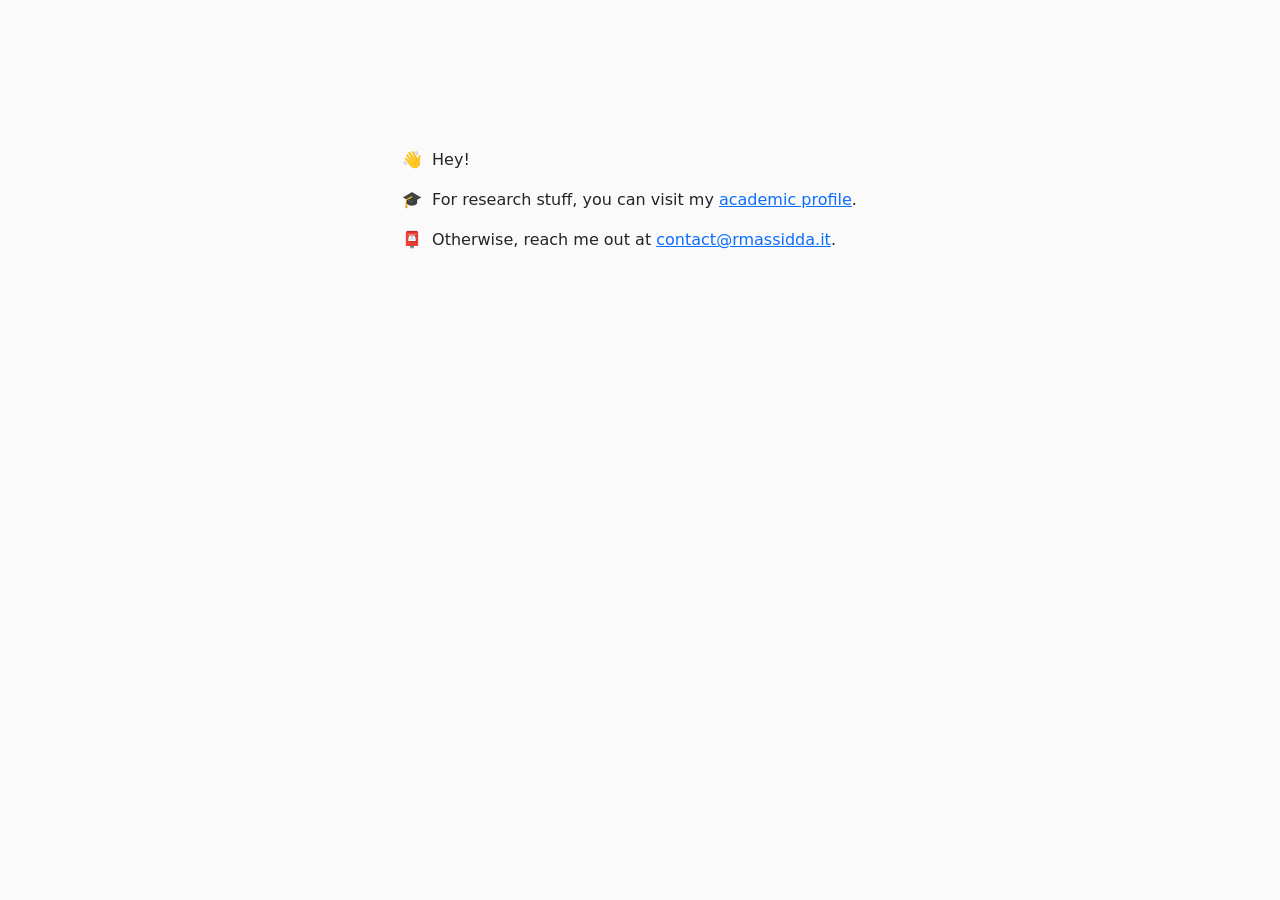
<file: index.html>
<!DOCTYPE html>
<html lang="en">
  <head>
    <title>Riccardo Massidda</title>
    <meta charset="utf-8">
    <meta name="viewport" content="width=device-width,initial-scale=1">
    <link href="https://cdn.jsdelivr.net/npm/bootstrap@5.1.3/dist/css/bootstrap.min.css" rel="stylesheet" integrity="sha384-1BmE4kWBq78iYhFldvKuhfTAU6auU8tT94WrHftjDbrCEXSU1oBoqyl2QvZ6jIW3" crossorigin="anonymous">
    <link href="css/style.css" rel="stylesheet">
    <script src="js/obfuscation.js" defer></script>
    <script>
      document.addEventListener("DOMContentLoaded", function(){
        replace_address(document.getElementById('hidden_a'));
      })
    </script>
  </head>
  <body>
    <div class="container">
      <div class="row gx-5">
        <div class="col-12">
          <p class="mt-5"><span class="emoji">👋</span> Hey!</p>
          <p class="mt-3"><span class="emoji">🎓</span> For research stuff,
            you can visit my
            <a href="https://pages.di.unipi.it/massidda">academic profile</a>.
          </p>
          <p class="mt-3"><span class="emoji">📮</span> Otherwise, reach me out at <a href="mailto:contact (at) thisdomain.it" id="hidden_a">contact (at) thisdomain.it</a>.</p>
        </div>
      </div>
    </div>
  </body>
</html>
</file>
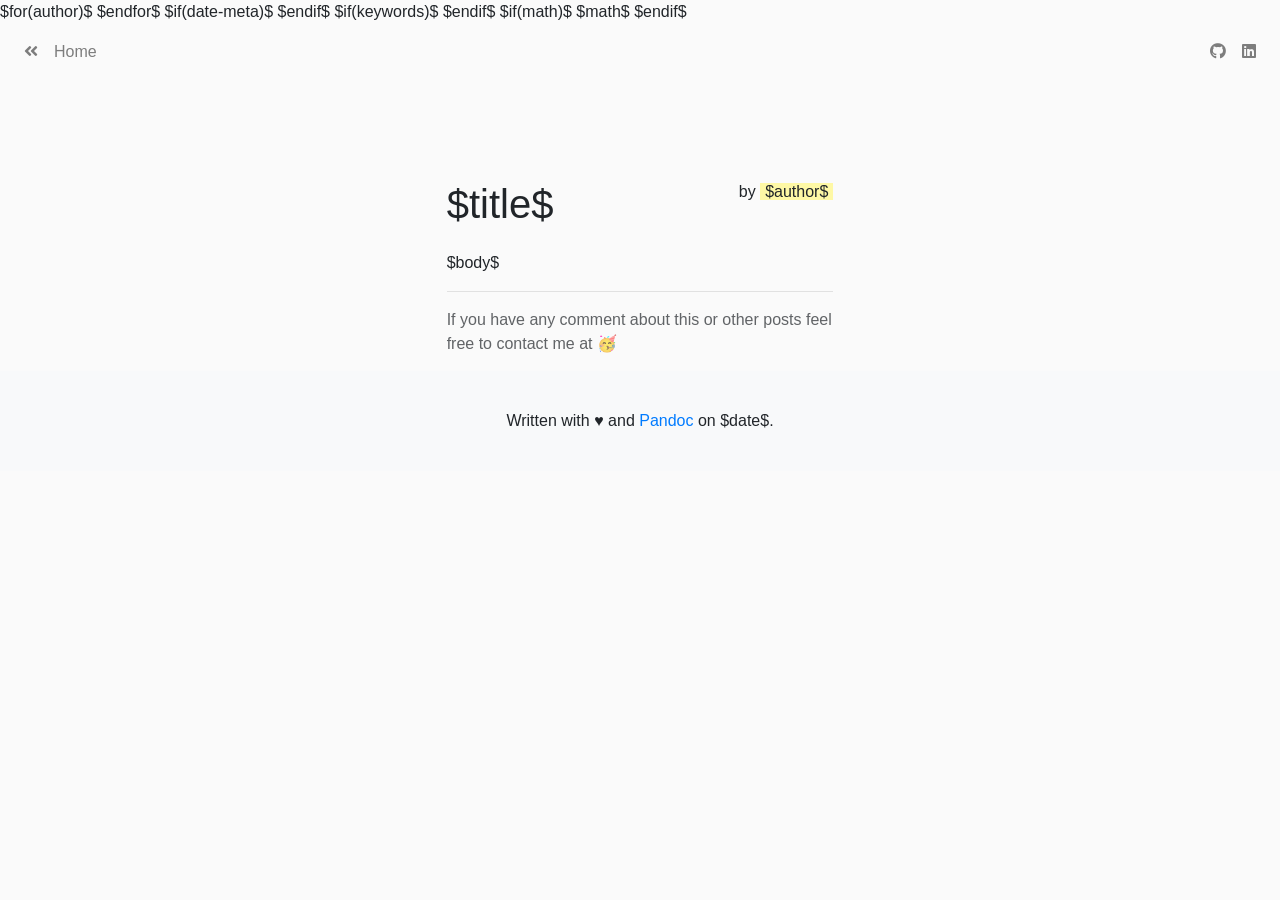
<file: template.html>
<!DOCTYPE html>
<html xmlns="http://www.w3.org/1999/xhtml" lang="$lang$" xml:lang="$lang$"$if(dir)$ dir="$dir$"$endif$>
  <head>
    <meta charset="utf-8" />
    <meta name="generator" content="pandoc" />
    <meta name="viewport" content="width=device-width, initial-scale=1.0, user-scalable=yes" />
    $for(author)$
    <meta name="author" content="$author$" />
    $endfor$
    $if(date-meta)$
    <meta name="dcterms.date" content="$date-meta$" />
    $endif$
    $if(keywords)$
    <meta name="keywords" content="$for(keywords)$$keywords$$sep$, $endfor$" />
    $endif$
    <title>$pagetitle$</title>
    <link href="https://stackpath.bootstrapcdn.com/bootstrap/4.1.3/css/bootstrap.min.css" rel="stylesheet">
    <link rel="stylesheet" href="../css/code.css">
    <link rel="stylesheet" href="../css/style.css">
    <link rel="stylesheet" href="../css/post.css">
    <link rel="stylesheet" href="https://use.fontawesome.com/releases/v5.5.0/css/all.css" integrity="sha384-B4dIYHKNBt8Bc12p+WXckhzcICo0wtJAoU8YZTY5qE0Id1GSseTk6S+L3BlXeVIU" crossorigin="anonymous">
    <script src="../js/obfuscation.js" defer></script>
    <script src="../js/jupyter.js" defer></script>
    $if(math)$
    $math$
    $endif$
    <!--[if lt IE 9]>
      <script src="//cdnjs.cloudflare.com/ajax/libs/html5shiv/3.7.3/html5shiv-printshiv.min.js"></script>
    <![endif]-->
  </head>
  <body>
    <nav class="navbar navbar-expand navbar-light">
      <ul class="navbar-nav mr-auto">
        <li class="nav-item">
          <a class="nav-link" href="/"><span class="fas fa-angle-double-left"></span>&emsp;<span class="back">Home</span></a>
        </li>
      </ul>
      <ul class="navbar-nav ml-auto">
        <li class="nav-item"><a class="nav-link" href="https://github.com/rmassidda"><span class="fab fa-github"></span></a></li>
        <li class="nav-item"><a class="nav-link" href="https://www.linkedin.com/in/riccardomassidda"><span class="fab fa-linkedin"></span></a></li>
        <li id="hidden_li"></li>
      </ul>
    </nav>
    <div class="container">
      <div class="row header">
        <div class="col-lg-1"></div>
        <div class="col-lg-7">
          <h1 class="highlight title">$title$</h1>
        </div>
        <div class="col-lg-3 text-right">
          <p>by <span class="author">$author$</span></p>
        </div>
        <div class="col-lg-1"></div>
      </div>
      <div class="row disclaimer" id="jupyter-disclaimer">
        <div class="col-lg-1"></div>
        <div class="col-lg-7">
          <p>This post has been automagically generated from a Jupyter Notebook.</br>
          You can download the original content <a href="../content/$original$">here</a>.</p>
        </div>
      </div>
      <div class="row">
        <div class="col-lg-1"></div>
        <div class="col-lg-10">$body$</div>
        <div class="col-lg-1"></div>
      </div>
      <div class="row">
        <div class="col-lg-1"></div>
        <div class="col-lg-10"><hr><p class="disclaimer">If you have any comment about this or other posts feel free to contact me at <span id="footmail"></span> 🥳</p></div>
        <div class="col-lg-1"></div>
      </div>
    </div>
    <nav class="navbar navbar-expand-lg navbar-light bg-light">
      <div class="collapse navbar-collapse" id="navbarSupportedContent">
        <div class="navbar-nav mx-auto">
        <p id="signature">Written with ♥ and <a href="https://pandoc.org/">Pandoc</a> on $date$.</p>
        </div>
      </div>
    </nav>
  </body>
</html>
</file>
<file: css/style.css>
body {
  background-color: #fafafa;
}

.container {
  margin-top: 100px;
}

.emoji {
  margin-right: 5px;
}

@media only screen and (min-width : 576px) {
    .container {
      max-width: 500px;
    }
}

@media only screen and (max-width : 576px) {
    .container {
      margin-left: 5%;
      margin-right: 5%;
      max-width: 90%;
    }
}
</file>
<file: css/code.css>
/*
 * Code highligthing as produce by pandoc
 * this is in a separate folder to allow
 * easier customization and code reuse
 *
 */

code{white-space: pre-wrap;}
span.smallcaps{font-variant: small-caps;}
span.underline{text-decoration: underline;}
div.column{display: inline-block; vertical-align: top; width: 50%;}
pre > code.sourceCode { white-space: pre; position: relative; }
pre > code.sourceCode > span { display: inline-block; line-height: 1.25; }
pre > code.sourceCode > span:empty { height: 1.2em; }
code.sourceCode > span { color: inherit; text-decoration: inherit; }
div.sourceCode { margin: 1em 0; }
pre.sourceCode { margin: 0; }
@media screen {
div.sourceCode { overflow: auto; }
}
@media print {
pre > code.sourceCode { white-space: pre-wrap; }
pre > code.sourceCode > span { text-indent: -5em; padding-left: 5em; }
}
pre.numberSource code
  { counter-reset: source-line 0; }
pre.numberSource code > span
  { position: relative; left: -4em; counter-increment: source-line; }
pre.numberSource code > span > a:first-child::before
  { content: counter(source-line);
    position: relative; left: -1em; text-align: right; vertical-align: baseline;
    border: none; display: inline-block;
    -webkit-touch-callout: none; -webkit-user-select: none;
    -khtml-user-select: none; -moz-user-select: none;
    -ms-user-select: none; user-select: none;
    padding: 0 4px; width: 4em;
    color: #aaaaaa;
  }
pre.numberSource { margin-left: 3em; border-left: 1px solid #aaaaaa;  padding-left: 4px; }
div.sourceCode
  {   }
@media screen {
pre > code.sourceCode > span > a:first-child::before { text-decoration: underline; }
}
code span.al { color: #ff0000; font-weight: bold; } /* Alert */
code span.an { color: #60a0b0; font-weight: bold; font-style: italic; } /* Annotation */
code span.at { color: #7d9029; } /* Attribute */
code span.bn { color: #40a070; } /* BaseN */
code span.bu { } /* BuiltIn */
code span.cf { color: #007020; font-weight: bold; } /* ControlFlow */
code span.ch { color: #4070a0; } /* Char */
code span.cn { color: #880000; } /* Constant */
code span.co { color: #60a0b0; font-style: italic; } /* Comment */
code span.cv { color: #60a0b0; font-weight: bold; font-style: italic; } /* CommentVar */
code span.do { color: #ba2121; font-style: italic; } /* Documentation */
code span.dt { color: #902000; } /* DataType */
code span.dv { color: #40a070; } /* DecVal */
code span.er { color: #ff0000; font-weight: bold; } /* Error */
code span.ex { } /* Extension */
code span.fl { color: #40a070; } /* Float */
code span.fu { color: #06287e; } /* Function */
code span.im { } /* Import */
code span.in { color: #60a0b0; font-weight: bold; font-style: italic; } /* Information */
code span.kw { color: #007020; font-weight: bold; } /* Keyword */
code span.op { color: #666666; } /* Operator */
code span.ot { color: #007020; } /* Other */
code span.pp { color: #bc7a00; } /* Preprocessor */
code span.sc { color: #4070a0; } /* SpecialChar */
code span.ss { color: #bb6688; } /* SpecialString */
code span.st { color: #4070a0; } /* String */
code span.va { color: #19177c; } /* Variable */
code span.vs { color: #4070a0; } /* VerbatimString */
code span.wa { color: #60a0b0; font-weight: bold; font-style: italic; } /* Warning */
</file>
<file: css/post.css>
/* 
 * Specific style for blog posts,
 * this is still work in progress.
*/
img{
  max-width: 100%;
}

.header {
  margin-top: 30px;
}

.disclaimer {
  margin-bottom: 15px;
  opacity: 0.7;
}

pre.sourceCode {
  background-color: rgba(0, 82, 255, 0.1);
  padding: 10px;
}

.stdout {
  background-color: rgba(49, 239, 0, 0.1);
  padding: 10px;
  margin-bottom: 15px;
}

.author {
  background-color: rgba(255, 248, 144, 0.8);
  padding-left: 5px;
  padding-right: 5px;
}

#signature{
  margin-top: 30px;
  margin-bottom: 30px
}

@media (prefers-color-scheme: dark) {
  .author {
    background-color: #f9f7d9;
    color: #222831;
  }
  .back {
    color: #eeeeee;
  }
}
</file>
